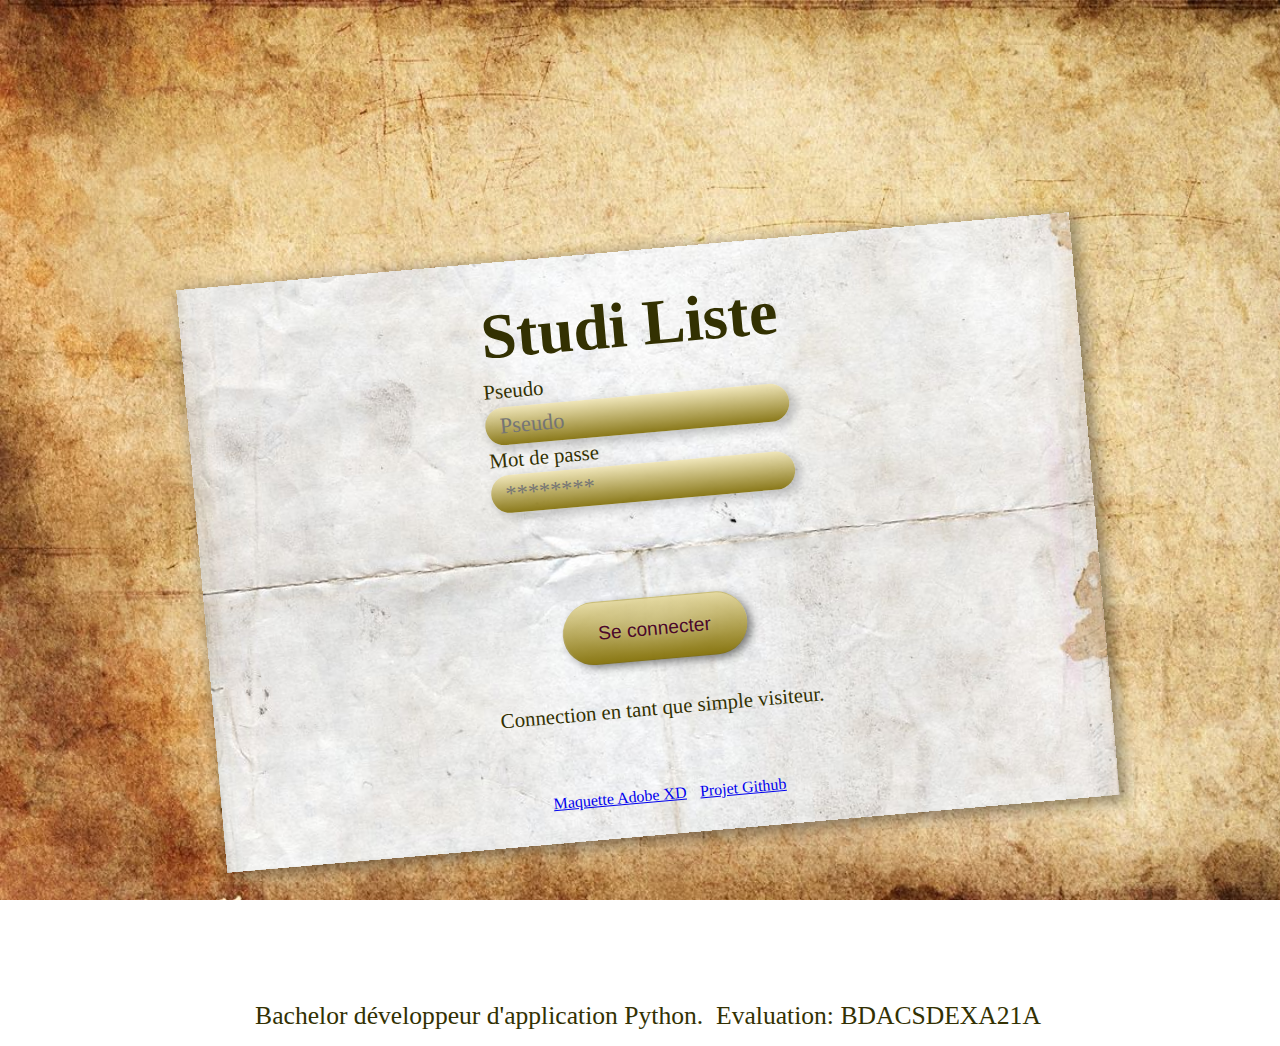
<file: templates/index.html>
<!--
23/01/2022
@author: Tony Quedeville
Studi.com
Bachelor développeur d'application Python.
Evaluation: BDACSDEXA21A (Gestion de liste)
-->

<!DOCTYPE html>
<html lang="fr">
    
    <head>
        <meta charset="UTF-8">
        <meta http-equiv="X-UA-Compatible" content="IE=edge">
        <meta name="viewport" content="width=device-width, initial-scale=1.0">
        <title>Studi Liste</title>
        <link rel="icon" type="image/png" href="../static/img/icn-STS.ico" />
        <link rel="stylesheet" href="../static/style.css">
    </head>
    
    <body class="fond unselectable">
        <main class="horizontale">          

            <!-- Feuille d'illustration -->
            <div class="illustration">
                <!-- Formulaire de connexion -->
                <form method="get" action="" class="verticale cafe">
                    <div>
                        <div class="verticale">
                            <h1 class="txtcenter">Studi Liste</h1>
                        </div>

                        <div>
                            <label for="pseudo">Pseudo</label>
                            <input type="text" placeholder="Pseudo" id="pseudo" name="pseudo" required>
                            
                            <label for="motpass">Mot de passe</label>
                            <input type="password" placeholder="********" id="motpass" name="motpass" required>
                        </div>
                    </div>

                    <div class="verticale">
                        <button type="button" id="seConnecter" >Se connecter
                            <div  class="btn">
                                Se connecter
                            </div>
                        </button>

                        <!-- Identification Pseudo -->
                        <div class="horizontale">
                            <h3 id="visiteur">Connection en tant que simple visiteur.</h3>
                        </div>
                    </div>

                    <!-- Lien vers maquette Adobe XD et github-->
                    <div>
                        <a href="https://xd.adobe.com/view/c6e06b06-61eb-4d06-8611-24055f746a9d-93b3/grid" target="_blank">Maquette Adobe XD</a>
                        <a href="https://github.com/TonyQuedeville/Gestion-de-liste-EvalBDACSDEXA21A" target="_blank">Projet Github</a>
                    </div>
                </form>
            </div>

        </main>

        <footer>
            <div class="horizontale">
                <h2>Bachelor développeur d'application Python.</h2>
                <h2>Evaluation: BDACSDEXA21A</h2>
            </div>
        </footer>

        <!-- script -->
        <script src="../static/jQuery.js"></script>
        <script src="../static/index.js"></script>
    </body>

</html>
</file>
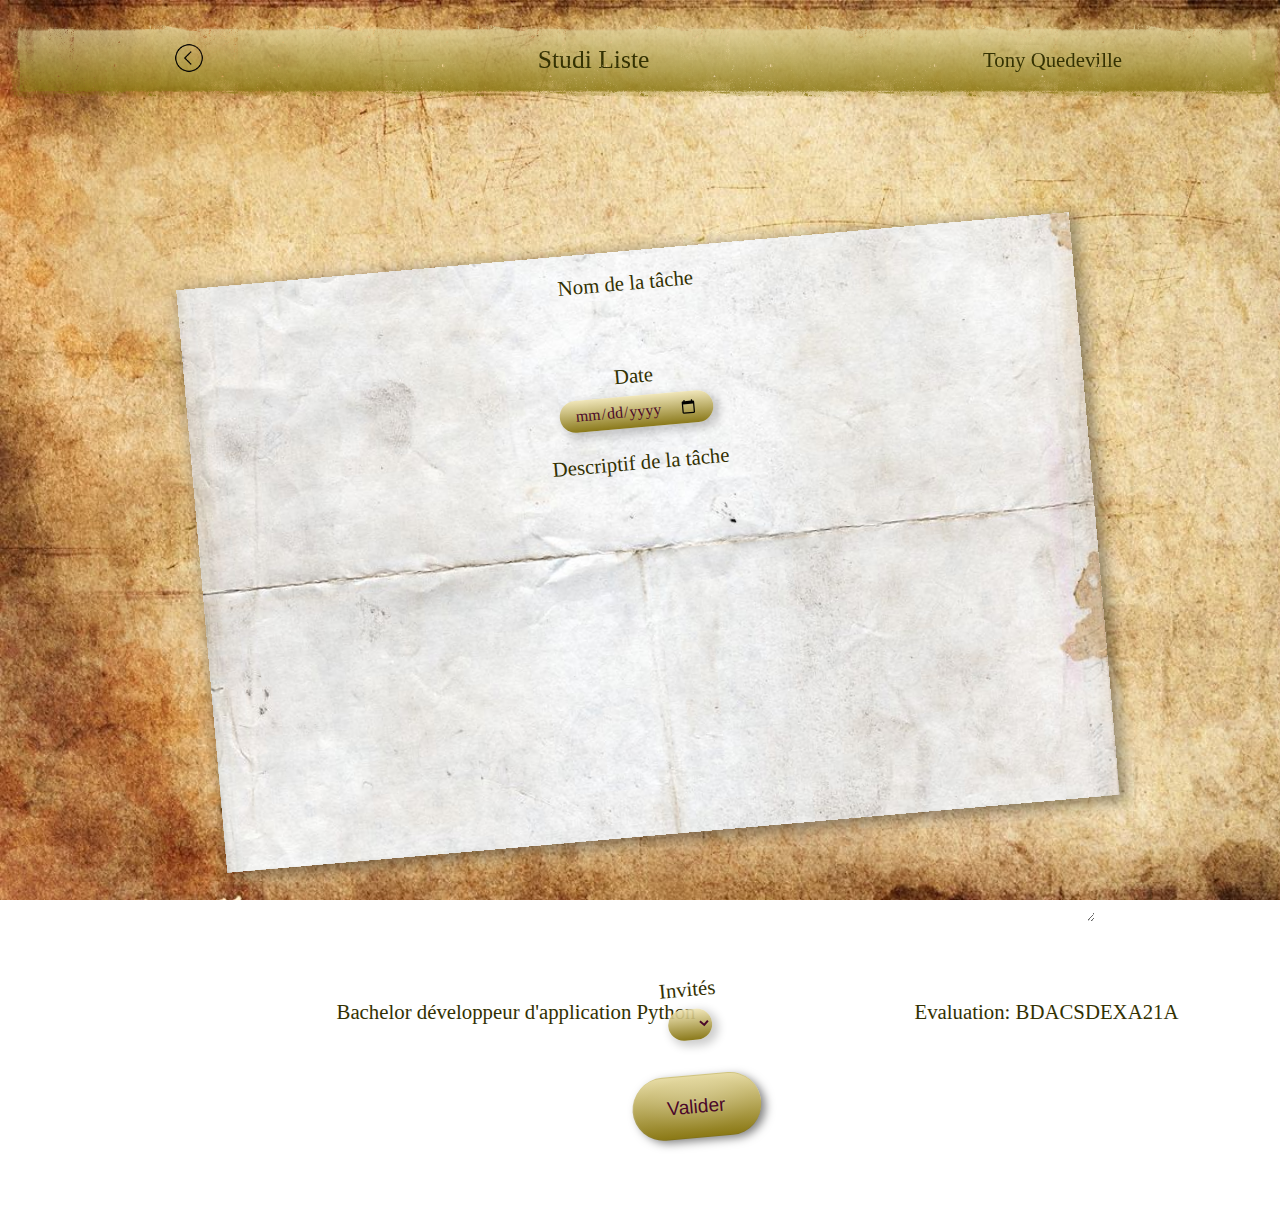
<file: tache.html>
<!DOCTYPE html>
<html lang="fr">
    <head>
        <meta charset="UTF-8">
        <meta http-equiv="X-UA-Compatible" content="IE=edge">
        <meta name="viewport" content="width=device-width, initial-scale=1.0">
        <title>Studi Liste</title>
        <link rel="icon" type="image/png" href="../static/img/icn-STS.ico" />
        <link rel="stylesheet" href="../static/style.css">
    </head>
    
    <body class="fond">        
        <nav class="zone">
            <div id="retour">
                <a href="./index.html">
                    <img src="../static/img/icnRetour.png" height="30">
                </a>
            </div>

            <h2>Studi Liste</h2>
            <h3>Tony Quedeville</h3>
        </nav>

        <main class="horizontale">
            <div class="illustration">
                <form method="get" action="" class="verticale cafe">
                    <div class="verticale">
                        <label for="nomTache">Nom de la tâche</label>
                        <input type="text" id="nomTache" name="nomTache">
                    </div>

                    <div class="verticale" id="zone-calendrier">
                        <label for="calendrier">Date</label>
                        <input type="date" id="calendrier" name="calendrier" class="horizontale">
                    </div>

                    <div class="verticale">
                        <label for="descriptif">Descriptif de la tâche</label>
                        <textarea rows="20" cols="70" id="descriptif" name="descriptif"></textarea>
                    </div>

                    <div class="verticale">
                        <label for="invites">Invités</label>
                        <select name="invites" id="invites"></select>
                    </div>

                    <div >
                        <button type="submit" class="sousbtn" id="valideTache" >Valider
                            <div  class="btn">
                                Valider
                            </div>
                        </button>
                    </div>
                </form>
            </div>
        </main>

        <footer>
            <a href="https://www.studi.com/fr"></a>
            <h3>Bachelor développeur d'application Python</h3>
            <h3>Evaluation: BDACSDEXA21A</h3>
        </footer>

    </body>
    
</html>
</file>
<file: static/style.css>
/* 
23/01/2022
@author: Tony Quedeville
Studi.com
Bachelor développeur d'application Python.
Evaluation: BDACSDEXA21A (Gestion de liste)
*/


/* Page */
    html, body {        
        width: 100vw;  
        background: transparent url('img/vintage-paper-9.jpg') 0% 0% no-repeat padding-box;
        background-attachment:fixed;
        background-size: cover;   
        
        /* Police */
        font-family : Bradley Hand; /* Poppins;*/
        font-size : 16px;
        font-style: normal; /* normal, italic, oblique 0deg */
        font-weight: normal; /* normal, bold, lighter, bolder */
        color: rgb(252, 250, 224);
        color: rgb(51, 49, 2);
        text-align: left; /* left, right, center, justify */
        vertical-align: top; /* top, middle, bottom */
    }

    main{
        width: 100vw;
        height: auto; 
        margin-top: 20px; 
        padding-top: 70px;
        display: flex;
        flex-direction: column;
        align-items: space-around;
        justify-content: space-around;
        align-content: center;
        flex-wrap: wrap;
    }

    .unselectable {
        /*
        -moz-user-select:none;
        -webkit-user-select:none;
        /*-*/
        user-select: none;
    }
/*---*/


/* Positionnement */
    .verticale{
        display: flex;
        flex-direction: column;
        align-items: center;
    }
    
    .horizontale{
        display: flex;
        flex-direction: row;
        flex-wrap: wrap;
    }

    .start {
        display: flex;
        justify-items:flex-start; 
    }
    .center {
        display: flex;
        justify-items:center; 
    }
    .end {
        display: flex;
        justify-items: flex-end;
    }
 /*---*/
 

 /* Esthetique */
    .illustration {
        width: 70vw;
        height: 65vh;
        max-width: 1080px;
        max-height: 1080px;
        margin: 10rem;
        background: transparent url('img/giulia_bernardelli6.jpg') 0% 20% no-repeat padding-box;
        box-shadow: 4px 4px 15px 2px rgba(0, 0, 0, 0.4);
        background-size: cover;
        transform: rotate(-5deg);        
    }  

    .cafe{
        width: 70vw;
        height: 65vh;
        max-width: 1080px;
        max-height: 1080px;
        background: transparent url('img/paper_texture289.jpg') 0% 50% no-repeat padding-box;
        background-size: cover;
        /*-webkit-mask-box-image: url('img/Trame2.png') 100;*/
        justify-content: space-around;
    }
    .cafe:hover{
        background:  none;
        background-size: cover;
    }  

    .papier {
        width: auto;
        height: auto;
        max-width: 80vw;
        max-height: 1080px;
        margin: 50px;
        background: transparent url('img/paper_texture289.jpg') 0% 50% no-repeat padding-box;
        box-shadow: 4px 4px 15px 2px rgba(0, 0, 0, 0.4);
        background-size: cover;
        /*-webkit-mask-box-image: url('img/Trame2.png') 100;*/
        justify-content: space-around;
        transform: rotate(-5deg);
    }

    .liste{
        transform: rotate(2deg);
    }
/*---*/   


/* Texte */    
    h1 {
        font-size : 4em;
        font-weight: bold; /* normal, bold, lighter, bolder */
        margin: 0.4rem;
    }
    h2 {
        font-size : 1.6em;
        font-weight: normal;
        margin: 0.4rem;
    }
    h3, label, p {
        font-size: 1.3em;
        font-weight: normal;
        margin: 0.3rem;
    }
    h4, a{
        font-size: 1.0em;
        font-weight: normal;
        margin: 0.3rem;
    }
    label{
        margin-top: 20px;
    }
    .txtcenter {
        text-align: center;
    }
    textarea {
        border: 0px; 
        padding: 20px;
        background: none;
        font-family: inherit; 
        font-size: 1.2em;
    }
    #nomTache{
        background: transparent;
        box-shadow: none;
    }
/*---*/

/* Stat */
progress {
    width: 200px;
}
.afaire{
    accent-color: rgb(44, 72, 197 ); /* Bleu */
}
.encours{
    accent-color: rgb(167, 120, 9 ); /* Orange */
}
.terminee{
    accent-color: rgb(15, 152, 42 ); /* Vert */
}
.annulee{
    accent-color: rgb(175, 26, 26 ); /* Rouge */
}
/*---*/

/* Formulaire */
    input{
        display: flex;
        flex-direction: column;
        align-items: center;

        width: auto;
        height: auto; 
        margin: 0.2rem;
        padding: 6px 15px;
        border-radius : 1.8em;
        border: none;
        background : linear-gradient(0deg, rgba(126, 107, 2, 0.9) 0%, rgba(240, 229, 180, 0.9) 100%);
        box-shadow: 4px 4px 10px 2px rgba(0, 0, 0, 0.2);
        font-size: 1.4em;
        font-family : Bradley Hand; /* Poppins;*/
        color: rgb(75, 8, 41);
    }
    input:focus{
        color: rgb(55, 73, 2);
    }
    input:hover{
        background : linear-gradient(0deg, rgba(131, 112, 2, 0.9) 0%, rgba(253, 253, 253, 0.7) 100%);
        color: rgb(55, 73, 2);
    }

    
    button {        
        width: auto;
        height: auto; 
        margin: 2rem;
        padding: 20px 35px 20px 35px; 
        border-radius : 1.8em;
        border: none;
        background : radial-gradient(rgba(240, 229, 180, 0.5) 0%, rgba(163, 139, 3, 0.507) 60%);
        box-shadow: 4px 4px 10px 0px rgba(0, 0, 0, 0.5);
        color: rgb(252, 250, 224);
        font-size: 1.2em;
        font-weight: normal;  
    }
    .btn{
        position:absolute;
        margin-top: -41px;
        margin-left: -36px;
        padding: 20px 36px 20px 35px; 
        border-radius : inherit;
        background : linear-gradient(0deg, rgba(126, 107, 2, 0.863) 0%, rgba(240, 229, 180, 0.7) 100%);
        color: rgb(75, 8, 41);
    }
    .btn:hover{
        background : linear-gradient(0deg, rgba(131, 112, 2, 0.8) 0%, rgba(253, 253, 253, 0.6) 100%);
        color: rgb(55, 73, 2);
    }

    select{
        display: flex;
        flex-direction: column;
        align-items: center;

        width: auto;
        height: auto; 
        margin: 0.2rem;
        padding: 4px 12px; 
        border-radius : 1.8em;
        border: none;
        background : linear-gradient(0deg, rgba(126, 107, 2, 0.9) 0%, rgba(240, 229, 180, 0.9) 100%);
        box-shadow: 4px 4px 10px 2px rgba(0, 0, 0, 0.2);
        font-size: 1.2em;
        font-family : Bradley Hand; /* Poppins;*/
        color: rgb(75, 8, 41);
    }
    select:hover{
        background : linear-gradient(0deg, rgba(131, 112, 2, 0.9) 0%, rgba(253, 253, 253, 0.7) 100%);
        color: rgb(55, 73, 2);
    }
/*---*/


/* Barre de navigation */
    nav {   
        z-index: 3;
        width: 100vw; /* vw:% width vh:% height */
        height: 80px; /* vh:% height */
        position: fixed;
        background : linear-gradient(0deg, rgba(126, 107, 2, 0.863) 0%, rgba(240, 229, 180, 0.7) 100%);
        -webkit-mask-box-image: url('img/Trame2.png') 100 repeat;
        transition: 200ms;
        display: flex;
        justify-content: space-around;
        align-items: center
    }
    nav:hover {
        /*-webkit-box-shadow: 0px 0px 40px 0px rgba(186,186,186,1);
        -moz-box-shadow: 0px 0px 40px 0px rgba(186,186,186,1);*/
        /*background: rgba(0,0,0,70%);*/
        height: 86px;
        margin-top: -4px;
        padding-top: 0px;
        background : linear-gradient(0deg, rgba(126, 107, 2, 0.863) 0%, rgba(240, 229, 180, 0.7) 100%);
    }
    nav > ul { /* > : enfant directe */
        list-style: none;
        display: flex;
        /*flex-direction: row;  /* row par défaut */
        /*flex-wrap: nowrap; /* revient à la ligne quand ça dépasse */
        justify-content: center;
        column-gap: 1em;
        align-items: center;
    }
    input[type="date"]{
        font-size: 1em;
    }
/*---*/

/* Pied de page */
footer{
    display: flex;
    justify-content: space-around;
    flex-wrap: wrap;
}
/*---*/
</file>
